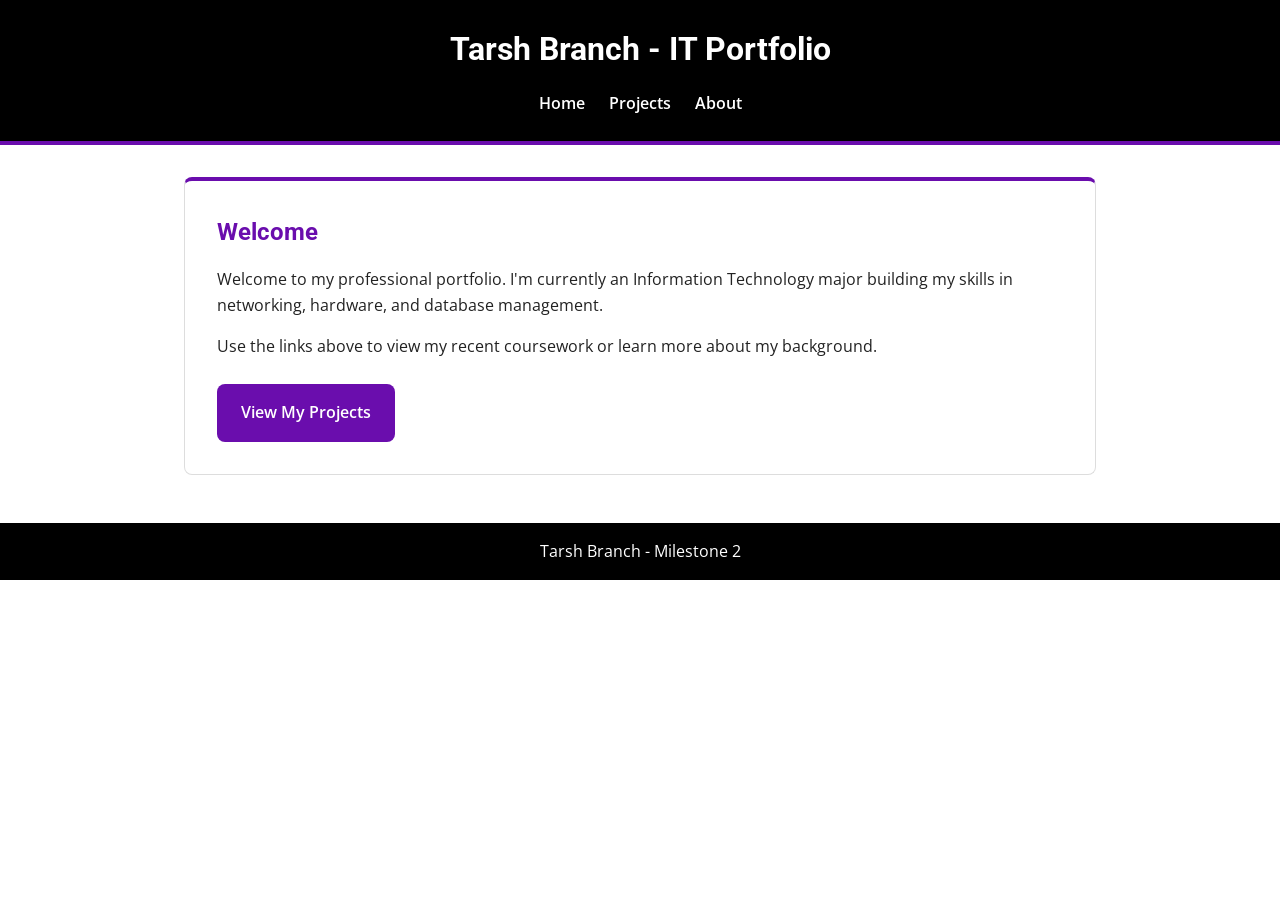
<file: index.html>
<!DOCTYPE html>
<html lang="en">
<head>
    <meta charset="UTF-8">
    <meta name="viewport" content="width=device-width, initial-scale=1.0">
    <title>Tarsh Branch - IT Portfolio</title>

    <link rel="preconnect" href="https://fonts.googleapis.com">
    <link rel="preconnect" href="https://fonts.gstatic.com" crossorigin>
    <link href="https://fonts.googleapis.com/css2?family=Open+Sans:wght@400;600&family=Roboto:wght@700&display=swap" rel="stylesheet">

    <link rel="stylesheet" href="style.css">
</head>
<body>

    <header>
        <h1>Tarsh Branch - IT Portfolio</h1>
        <nav>
            <ul>
                <li><a href="index.html">Home</a></li>
                <li><a href="projects.html">Projects</a></li>
                <li><a href="about.html">About</a></li>
            </ul>
        </nav>
    </header>

    <main>
        <section class="welcome" id="home-intro">
            <h2>Welcome</h2>
            
            <p>Welcome to my professional portfolio. I'm currently an Information Technology major building my skills in networking, hardware, and database management.</p>
            
            <p>Use the links above to view my recent coursework or learn more about my background.</p>

            <a class="button" href="projects.html">View My Projects</a>
        </section>
    </main>

    <footer>
        <p>Tarsh Branch - Milestone 2</p>
    </footer>
    
</body>
</html>
</file>
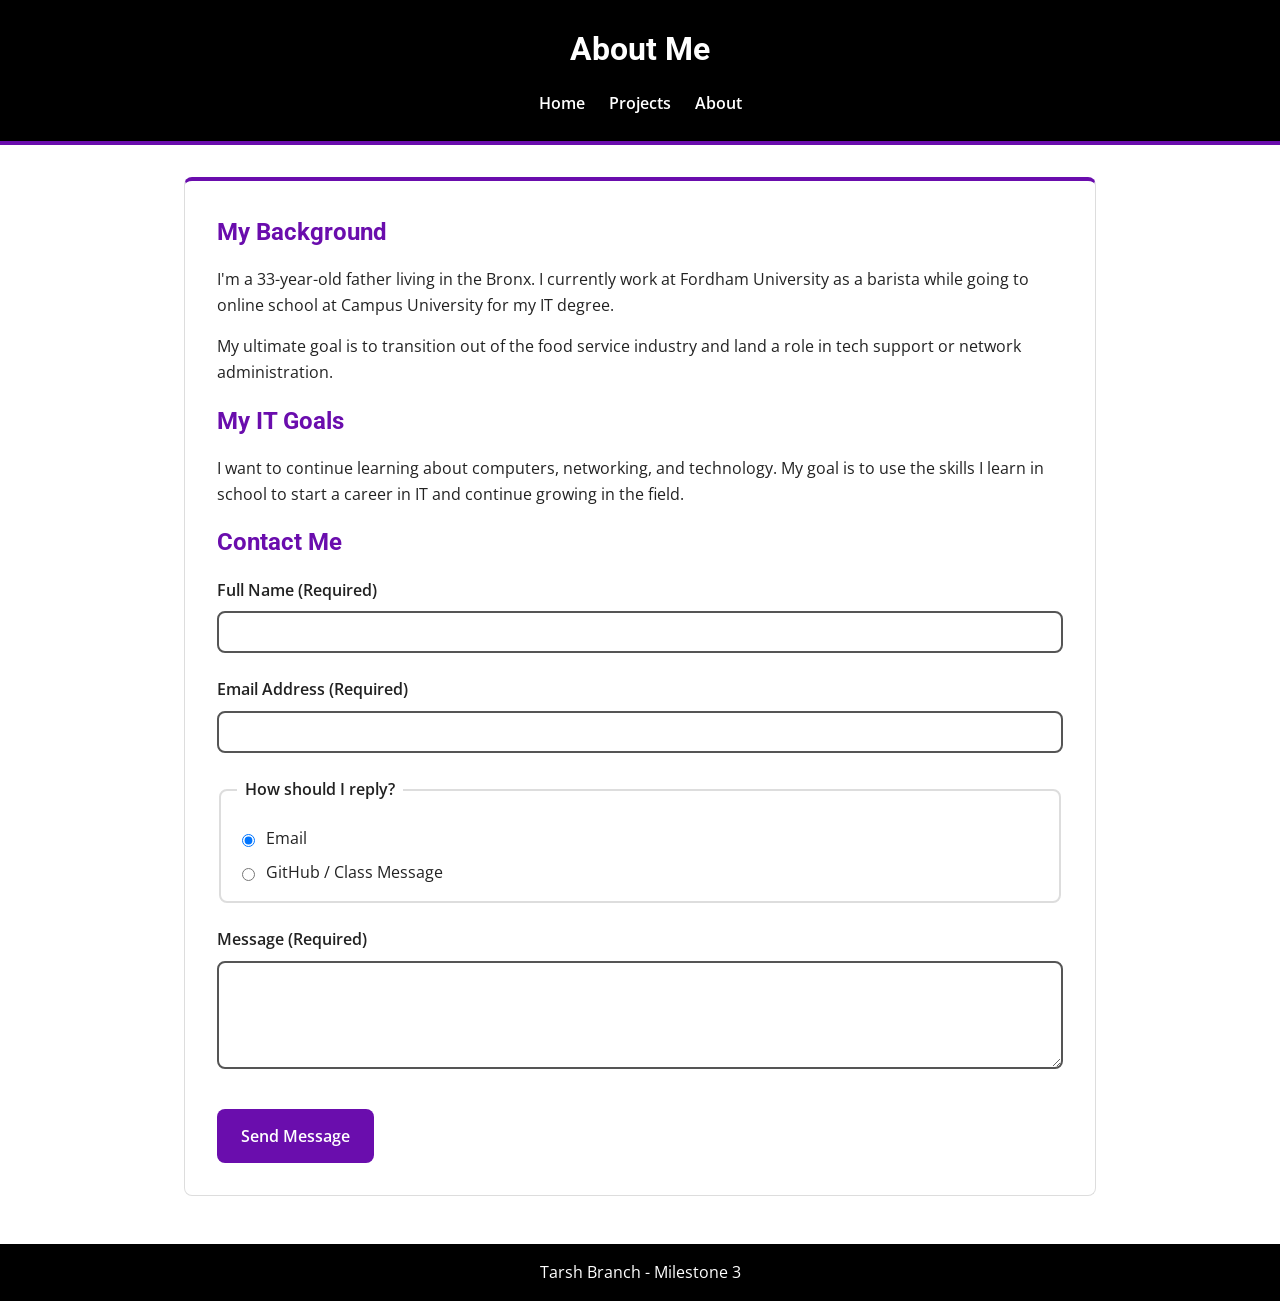
<file: about.html>
<!DOCTYPE html>
<html lang="en">
<head>
    <meta charset="UTF-8">
    <meta name="viewport" content="width=device-width, initial-scale=1.0">    
    <title>About Me - Tarsh Branch</title>

    <link rel="preconnect" href="https://fonts.googleapis.com">
    <link rel="preconnect" href="https://fonts.gstatic.com" crossorigin>
    <link href="https://fonts.googleapis.com/css2?family=Open+Sans:wght@400;600&family=Roboto:wght@700&display=swap" rel="stylesheet">

    <link rel="stylesheet" href="style.css">
</head>
<body>

    <header>
        <h1>About Me</h1>
        <nav>
            <ul>
                <li><a href="index.html">Home</a></li>
                <li><a href="projects.html">Projects</a></li>
                <li><a href="about.html" aria-current="page">About</a></li>
            </ul>
        </nav>
    </header>

    <main>
        <section class="content-box">
            <h2>My Background</h2>

            <p>I'm a 33-year-old father living in the Bronx. I currently work at Fordham University as a barista while going to online school at Campus University for my IT degree.</p>
            
            <p>My ultimate goal is to transition out of the food service industry and land a role in tech support or network administration.</p>
        
            <h2>My IT Goals</h2>

            <p>I want to continue learning about computers, networking, and technology. My goal is to use the skills I learn in school to start a career in IT and continue growing in the field.</p>

            <h2>Contact Me</h2>

            <form id="contact-form" novalidate>
                <div class="form-group">
                    <label for="name">Full Name (Required)</label>
                    <input type="text" id="name" name="name" required aria-describedby="name-error">
                    <p class="error-message" id="name-error" role="alert" hidden>Please enter your full name.</p>
                </div>

                <div class="form-group">
                    <label for="email">Email Address (Required)</label>
                    <input type="email" id="email" name="email" required aria-describedby="email-error">
                    <p class="error-message" id="email-error" role="alert" hidden>Please enter a valid email address (including an @ symbol).</p>
                </div>

                <fieldset class="form-fieldset">
                    <legend>How should I reply?</legend>
                    <div class="radio-option">
                        <input type="radio" id="reply-email" name="reply" value="email" checked>
                        <label for="reply-email">Email</label>
                    </div>
                    <div class="radio-option">
                        <input type="radio" id="reply-linkedin" name="reply" value="linkedin">
                        <label for="reply-linkedin">GitHub / Class Message</label>
                    </div>
                </fieldset>

                <div class="form-group">
                    <label for="message">Message (Required)</label>
                    <textarea id="message" name="message" rows="4" required aria-describedby="message-error"></textarea>
                    <p class="error-message" id="message-error" role="alert" hidden>Please enter a message before sending.</p>
                </div>

                <button type="submit" class="button">Send Message</button>
                <p class="success-message" id="form-success" role="status" hidden>Thanks for reaching out! Your message has been sent.</p>
            </form>            
        </section>
    </main>
    
    <footer>
        <p>Tarsh Branch - Milestone 3</p>
    </footer>

    <script>
        const form = document.getElementById('contact-form');
        const nameInput = document.getElementById('name');
        const emailInput = document.getElementById('email');
        const messageInput = document.getElementById('message');

        const nameError = document.getElementById('name-error');
        const emailError = document.getElementById('email-error');
        const messageError = document.getElementById('message-error');
        const formSuccess = document.getElementById('form-success');

        form.addEventListener('submit', function(event) {
            event.preventDefault();
            let isValid = true;
            formSuccess.hidden = true;

            if (nameInput.value.trim() === '') {
                nameError.hidden = false;
                nameInput.setAttribute('aria-invalid', 'true');
                isValid = false;
            } else {
                nameError.hidden = true;
                nameInput.removeAttribute('aria-invalid');
            }

            if (emailInput.value.trim() === '' || !emailInput.value.includes('@')) {
                emailError.hidden = false;
                emailInput.setAttribute('aria-invalid', 'true');
                isValid = false;
            } else {
                emailError.hidden = true;
                emailInput.removeAttribute('aria-invalid');
            }

            if (messageInput.value.trim() === '') {
                messageError.hidden = false;
                messageInput.setAttribute('aria-invalid', 'true');
                isValid = false;
            } else {
                messageError.hidden = true;
                messageInput.removeAttribute('aria-invalid');
            }

            if (isValid) {
                formSuccess.hidden = false;
                form.reset();
            }
        });
    </script>
</body> 
</html>
</file>
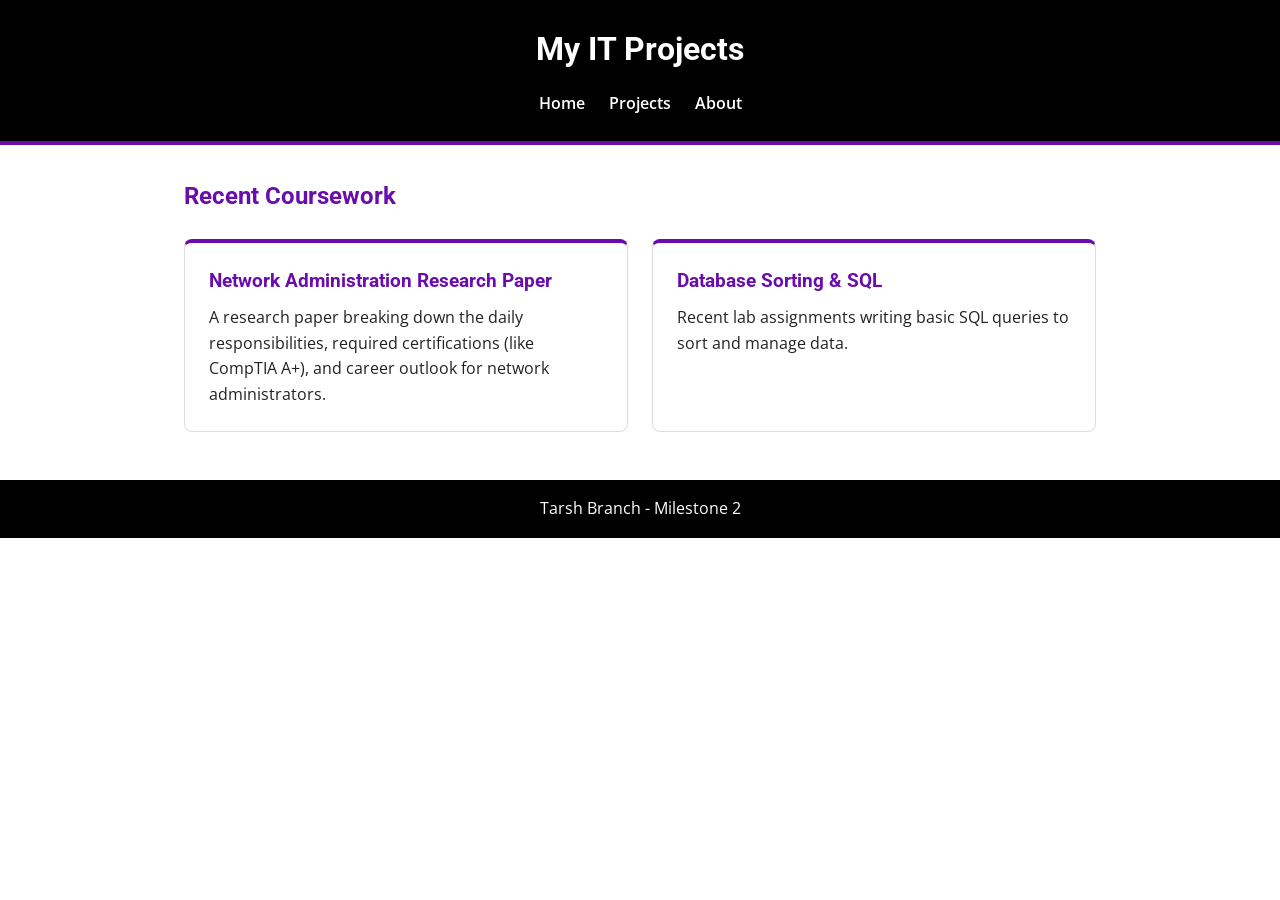
<file: projects.html>
<!DOCTYPE html>
<html lang="en">
<head>
    <meta charset="UTF-8">
    <meta name="viewport" content="width=device-width, initial-scale=1.0">
    <title>My Projects - Tarsh Branch</title>

    <link rel="preconnect" href="https://fonts.googleapis.com">
    <link rel="preconnect" href="https://fonts.gstatic.com" crossorigin>
    <link href="https://fonts.googleapis.com/css2?family=Open+Sans:wght@400;600&family=Roboto:wght@700&display=swap" rel="stylesheet">

    <link rel="stylesheet" href="style.css">    
</head>
<body>

    <header>
        <h1>My IT Projects</h1>
        <nav>
            <ul>
                <li><a href="index.html">Home</a></li>
                <li><a href="projects.html">Projects</a></li>
                <li><a href="about.html">About</a></li>
            </ul>
        </nav>
    </header>

    <main>
        <section>
            <h2>Recent Coursework</h2>

            <div class="project-grid">

                <article class="project-card">
                    <h3>Network Administration Research Paper</h3>
                    <p>A research paper breaking down the daily responsibilities, required certifications (like CompTIA A+), and career outlook for network administrators.</p>
                </article>

                <article class="project-card">
                    <h3>Database Sorting &amp; SQL</h3>
                    <p>Recent lab assignments writing basic SQL queries to sort and manage data.</p>
                </article>

            </div>      
        </section>
    </main>

    <footer>
        <p>Tarsh Branch - Milestone 2</p>
    </footer>
  
</body>
</html>
</file>
<file: style.css>
/* CSS Variables for Color Palette (Lecture 12) */

:root {
    --primary: #000000;
    --text-dark: #222222;
    --accent: #6a0dad;
    --accent-dark: #4b087a;
    --accent-light: #c084fc;
    --neutral: #ffffff;
    --border-gray: #dddddd;
    --error: #b30000;
    --success: #1b5e20;
}

/* General page styles */

* {
    box-sizing: border-box;
}

body {
    margin: 0;
    font-family: 'Open Sans', sans-serif;
    background-color: var(--neutral);
    color: var(--text-dark);
    line-height: 1.6;
}

h1, h2, h3 {
    font-family: 'Roboto', sans-serif;
}

h2 {
    color: var(--accent);
    margin-top: 0;
    margin-bottom: 16px;
}

p {
    margin-top: 0;
    margin-bottom: 16px;
}


/* Header and navigation */

header {
    background-color: var(--primary);
    color: var(--neutral);
    padding: 24px;
    text-align: center;
    border-bottom: 4px solid var(--accent);
}

header h1 {
    margin: 0 0 16px;
}

nav ul {
    list-style: none;
    padding: 0;
    margin: 0;
    display: flex;
    justify-content: center;
    gap: 24px;
}

nav a {
    color: var(--neutral);
    text-decoration: none;
    font-weight: 600;
}

nav a:hover {
    color: var(--accent-light);
    text-decoration: underline;
}

nav a:focus-visible,
.button:focus-visible,
input:focus-visible,
textarea:focus-visible {
    outline: 3px solid var(--accent);
    outline-offset: 2px;
}


/* Main page content */

main {
    max-width: 960px;
    margin: 32px auto;
    padding: 0 24px;
}

.welcome,
.content-box {
    background-color: var(--neutral);
    padding: 32px;
    border-radius: 8px;
    border: 1px solid var(--border-gray);
    border-top: 4px solid var(--accent);
}

.contact-section {
    margin-top: 32px;
}


/* Button style (used for links and form submit) */

.button {
    display: inline-block;
    background-color: var(--accent);
    color: var(--neutral);
    font-family: 'Open Sans', sans-serif;
    font-size: 16px;
    font-weight: 600;
    text-decoration: none;
    padding: 16px 24px;
    margin-top: 8px;
    border-radius: 8px;
    border: none;
    cursor: pointer;
}

.button:hover {
    background-color: var(--accent-dark);
}


/* Project cards using CSS Grid (Proximity & Similarity) */

.project-grid {
    display: grid;
    grid-template-columns: repeat(2, 1fr);
    gap: 24px;
    margin-top: 24px;
}

.project-card {
    background-color: var(--neutral);
    padding: 24px;
    border-radius: 8px;
    border-top: 4px solid var(--accent);
    border-left: 1px solid var(--border-gray);
    border-right: 1px solid var(--border-gray);
    border-bottom: 1px solid var(--border-gray); 
}

.project-card h3 {
    color: var(--accent);
    margin-top: 0;
    margin-bottom: 8px;
}

.project-card p {
    margin-bottom: 0;
}


/* Accessible Contact Form Styles */

.form-group {
    margin-bottom: 24px;
}

label {
    display: block;
    font-weight: 600;
    margin-bottom: 8px;
}

input[type="text"],
input[type="email"],
textarea {
    width: 100%;
    padding: 8px 16px;
    font-family: 'Open Sans', sans-serif;
    font-size: 16px;
    border: 2px solid #555555;
    border-radius: 8px;
}

.form-fieldset {
    border: 2px solid var(--border-gray);
    border-radius: 8px;
    padding: 16px;
    margin-bottom: 24px;
}

legend {
    font-weight: 600;
    padding: 0 8px;
}

.radio-option {
    display: flex;
    align-items: center;
    gap: 8px;
    margin-top: 8px;
}

.radio-option label {
    margin-bottom: 0;
    font-weight: 400;
}

.error-message {
    color: var(--error);
    font-weight: 600;
    margin-top: 8px;
    margin-bottom: 0;
}

.success-message {
    color: var(--success);
    font-weight: 600;
    margin-top: 16px;
    margin-bottom: 0;
}


/* Footer */

footer {
    background-color: var(--primary);
    color: var(--neutral);
    text-align: center;
    padding: 16px;
    margin-top: 48px;
}

footer p {
    margin: 0;
}


/* Tablet Screen */ 

@media screen and (max-width: 768px) {
    main {
        margin: 24px auto;
        padding: 0 16px;
    }

    .project-grid {
        grid-template-columns: 1fr;
        gap: 16px;
    }

    .welcome,
    .content-box {
        padding: 24px;
    }
}


/* Mobile screens */

@media screen and (max-width: 480px) {
    header {
        padding: 16px;
    }

    header h1 {
        font-size: 24px;
    }

    nav ul {
        flex-direction: column;
        gap: 8px;
    }

    main {
        margin: 16px auto;
        padding: 0 16px;
    }

    .welcome, 
    .content-box,
    .project-card {
        padding: 16px;
    }

    h2 {
        font-size: 21px;
    }

    .button {
        display: block;
        width: 100%;
        text-align: center;
    }

    footer {
        margin-top: 32px;
    }
}
</file>
